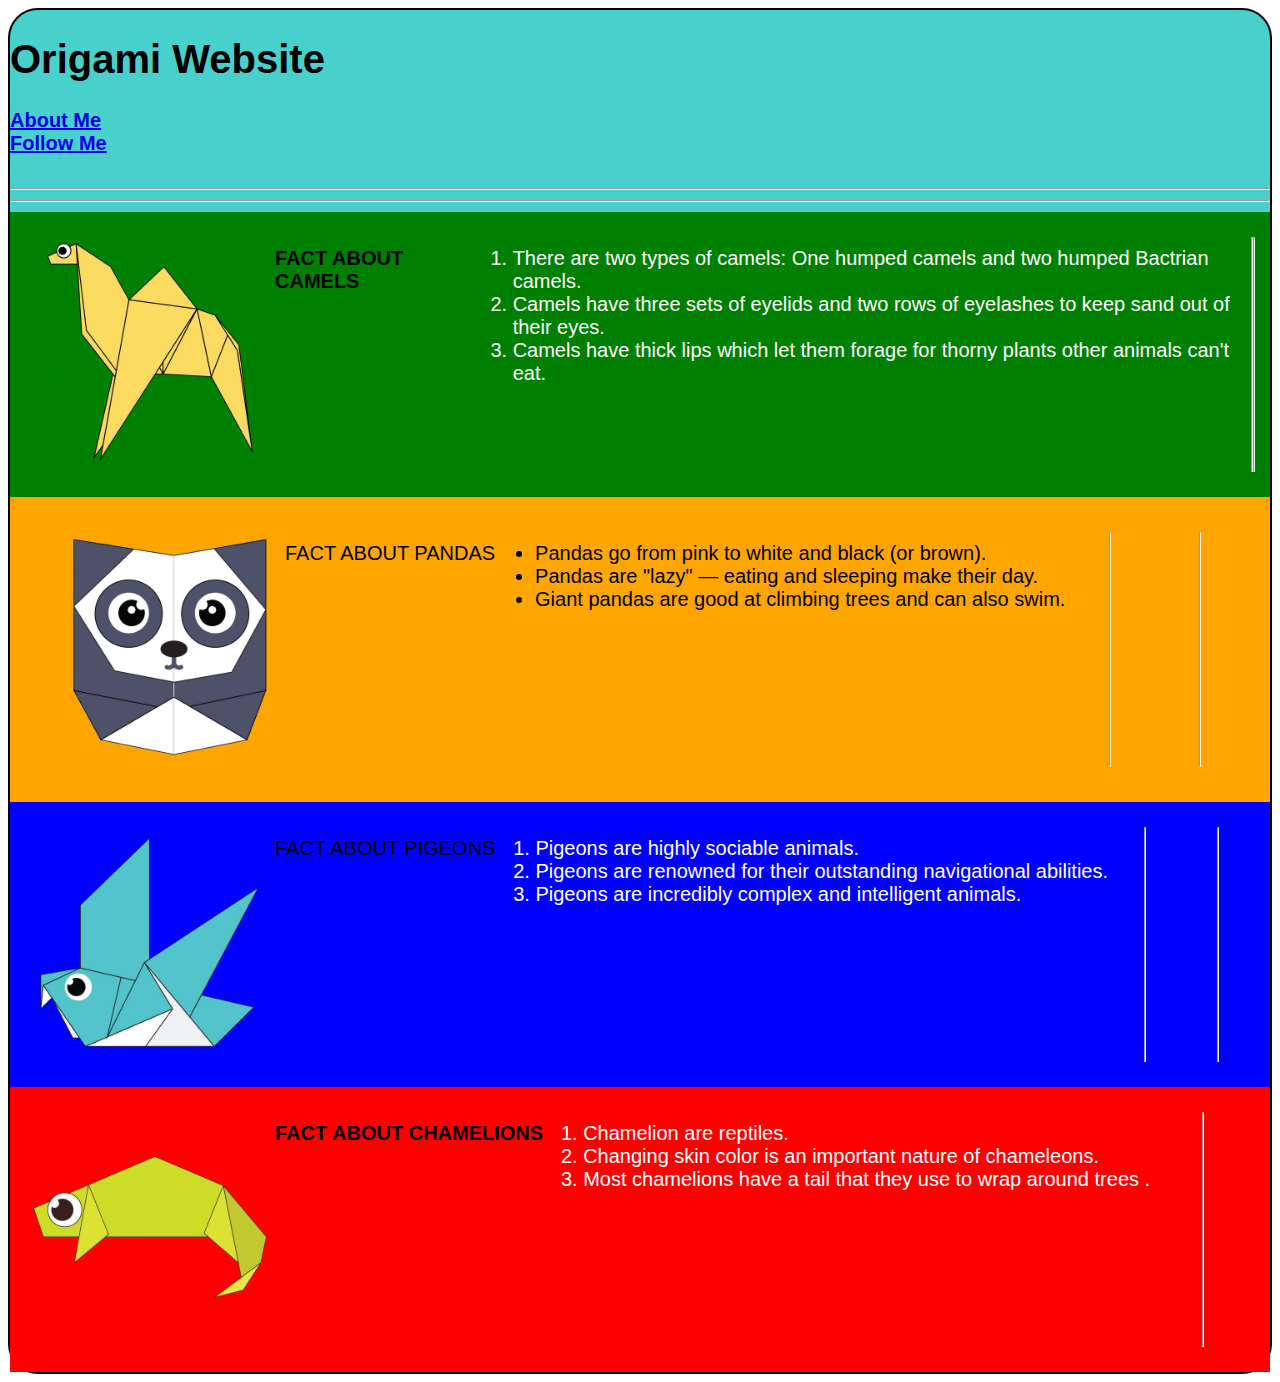
<file: index.html>
<!DOCTYPE html>
<html>
    <head>
        <title>Origami Designs</title> 
        <link rel="stylesheet" type = "text/css" href="style.css">
    </head>
   
    <body>
        <div class="grid">
        
        <h1 style="color :black">Origami Website</h1>
    
        <a target="_blank " href="about.html"><b>About Me </b></a>
        <br>
      
        <a target="_blank " href="follow.html"><b>Follow Me </b></a>
        <br>
        <br>
        <hr>
        <hr>
        
        <div class="item">
        <a target="_blank" href="http://origami.me/camel/"><img src="camel.png" width=250 height=250></a>
        <br>
        
        
    
        <p style="color:black"><b>FACT ABOUT CAMELS </b></p>
    
    <ol> 
        <li>There are two types of camels: One humped camels and two humped Bactrian camels.</li>
        <li>Camels have three sets of eyelids and two rows of eyelashes to keep sand out of their eyes.</li>
        <li>Camels have thick lips which let them forage for thorny plants other animals can't eat.</li>
</ol>
    
        <hr>
    <hr>
</div>
<div class="item1">
        <a href="http://origami.me/panda/" target="blank"><img src="panda.png" width="250" height="250"/></a>

        <p style = "color: black">FACT ABOUT PANDAS </p>
        <ul>
            <li>Pandas go from pink to white and black (or brown).</li>
            <li>Pandas are "lazy" — eating and sleeping make their day.</li>
            <li>Giant pandas are good at climbing trees and can also swim.</li>
        </ul>
    <hr>
    <hr>
    </div>
    </center>
       
    <div class="item2">
    <a target="_blank" href="http://origami.me/pigeon/"><img src="pigeon.png" width=250 height=250></a>
    <br>
    <p style="color: black;"><b></b>FACT ABOUT PIGEONS </b></p>
    
<ol>
        <li>Pigeons are highly sociable animals.</li>
        <li>Pigeons are renowned for their outstanding navigational abilities.</li>
        <li>Pigeons are incredibly complex and intelligent animals.</li>
    </ol>

    <hr>
    <hr>
    </div>
    <div class="item3">
    <a target="_blank" href="http://origami.me/chameleon/"><img src="chameleon.png" width=250 height=250></a>
   <br>
  <p style="color: black;"><b>FACT ABOUT CHAMELIONS </b></p>

   
   <ol>
       <li>Chamelion are reptiles.</li>
       <li>Changing skin color is an important nature of chameleons.</li>
       <li>Most chamelions have a tail that they use to wrap around trees .</li>
    </ol>
       <hr>
</div>
</div>
</body>
    </html>
</file>
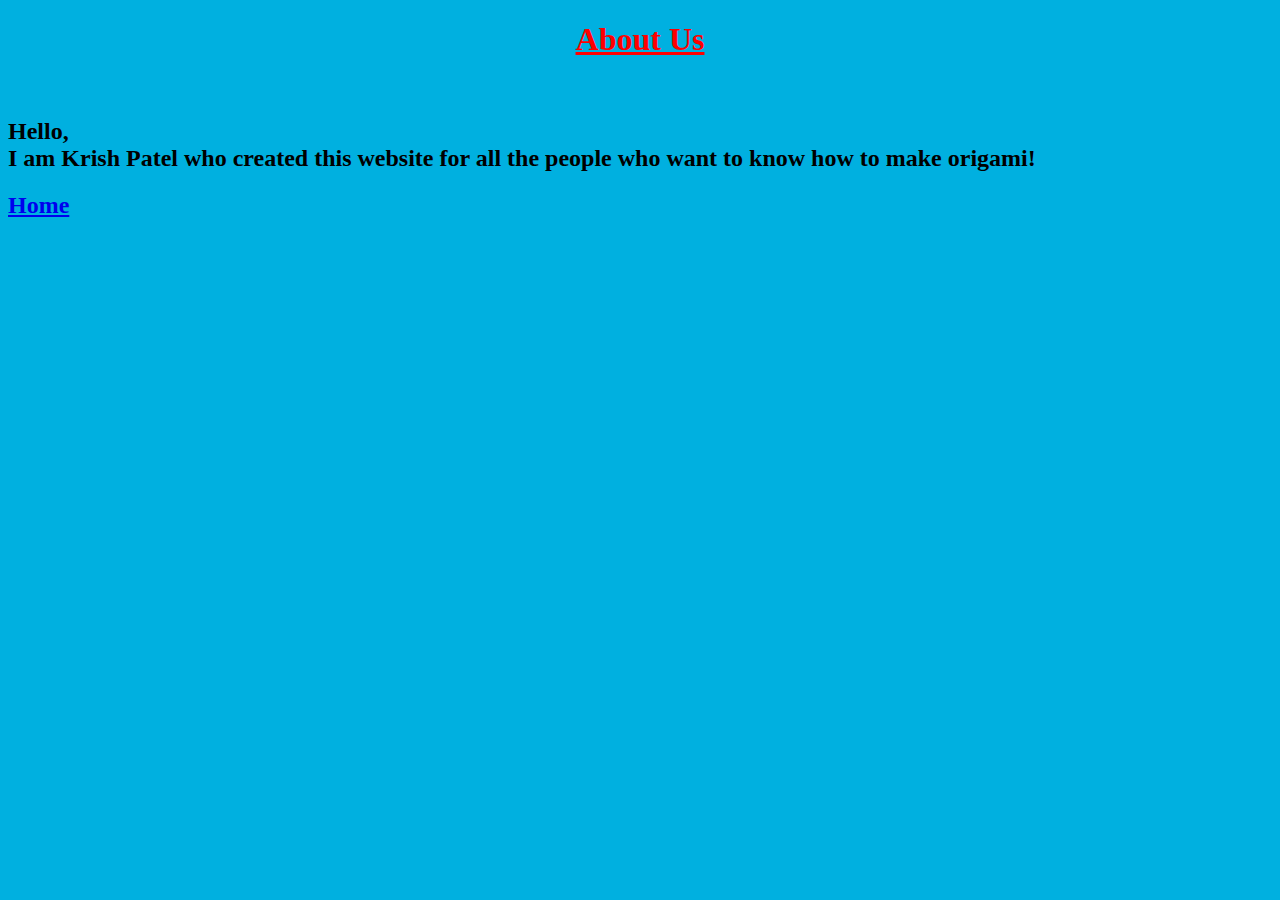
<file: about.html>
<!DOCTYPE html>
<html>
  <head>
    <title>
      Origami designs
    </title>
    <style>
      h1 {
        color:red;
      }
      h2 {
        color:black;
      }
     
    </style>
  </head>
  <body bgcolor="sky blue">
    <h1><b><u><center>About Us</center></u></b></h1><br>

    <h2>
    Hello, <br>
    I am Krish Patel who created this website for all the people who want to know how to make origami!
    </h2>
   
   <h2> <a href="index.html">Home</a><br></h2>
   
    
  </body>
</html>
</file>
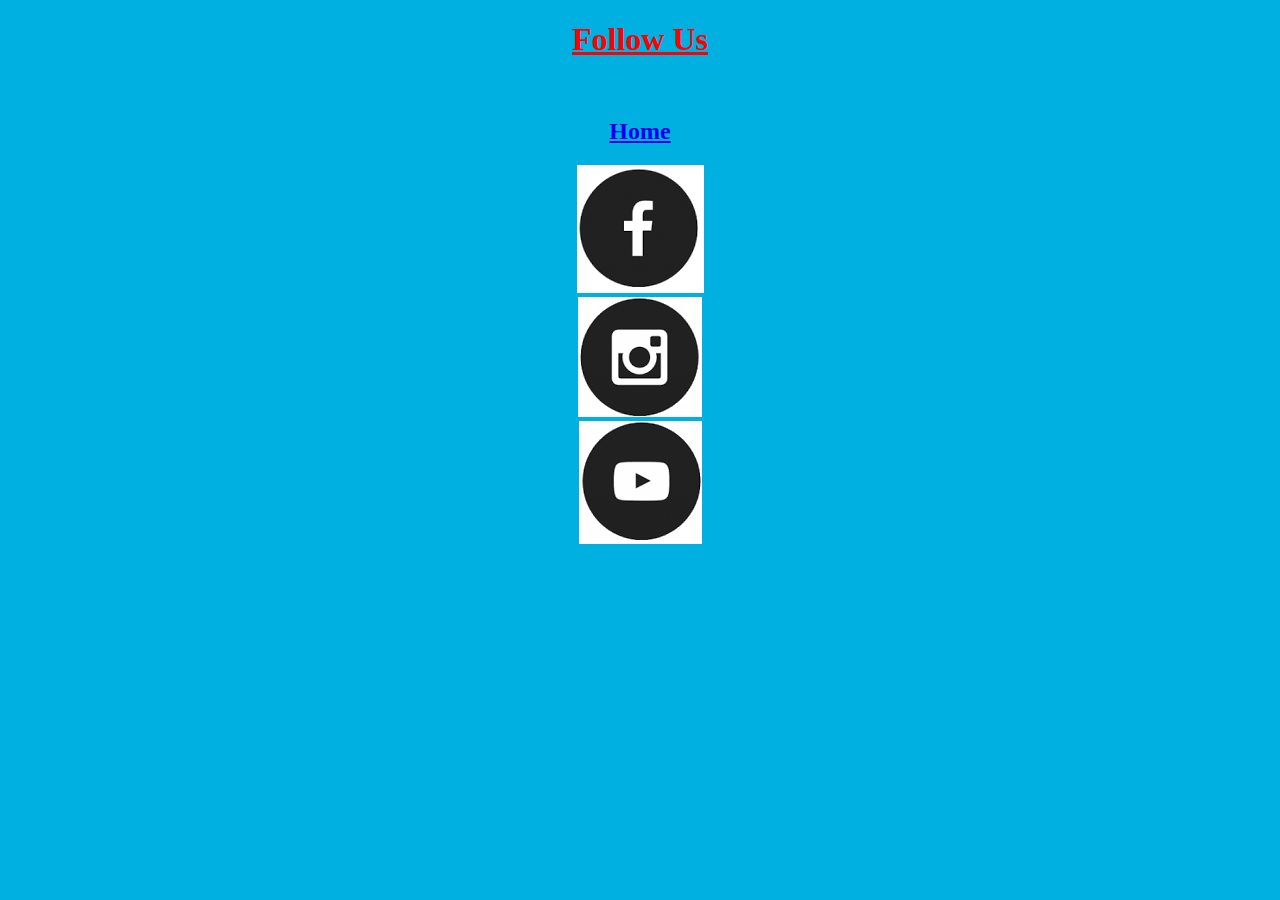
<file: follow.html>
<!DOCTYPE html>
<html>
  <head>
    <title>
      Origami designs
    </title>
    <style>
      h1 {
        color:red;
      }
      body{
        text-align:center
    }
    </style>
  </head>
  <body bgcolor="sky blue">
    <h1><b><u><center>Follow Us</center></u></b></h1>
  <br>
   <h2> <a href="index.html">Home</a><br></h2>

<a href = "https://facebook.com"><img src = "fb.png" id = "icon"></a><br>
<a href = "https://instagram.com"><img src = "insta.png"id = "icon"></a><br>
<a href = "https://youtube.com"><img src = "youtube.png"id = "icon"></a><br>
  </body>
</html>
</file>
<file: style.css>
.grid{
    border: 2px solid #000000;
    border-radius: 30px;
    background-color: mediumturquoise;
    font-size: 20px;
    font-family: sans-serif;
    font-weight: 400;
    color: black;
 }
 
 .header{
     display: contents;
 justify-content: center;
 }
 
 .item{
     display: flex;
     justify-content: space-between;
     background-color: green;
     padding: 15px;
     font-size: 20px;
     font-family: sans-serif;
     font-weight: 400;
     color: #ffffff;
 }
 .item1{
     display: flex;
     justify-content: space-between;
     background-color: orange;
     padding: 25px;
     font-size: 20px;
     font-family: sans-serif;
     font-weight: 400;
     color: black;
 }
 .item2{
     display: flex;
     justify-content: space-between;
     background-color: blue;
     padding: 15px;
     font-size: 20px;
     font-family: sans-serif;
     font-weight: 400;
     color: #ffffff;
 }
 .item3{
     display: flex;
     justify-content: space-between;
     background-color: red;
     padding: 15px;
     font-size: 20px;
     font-family: sans-serif;
     font-weight: 400;
     color: #ffffff;
 }
</file>
